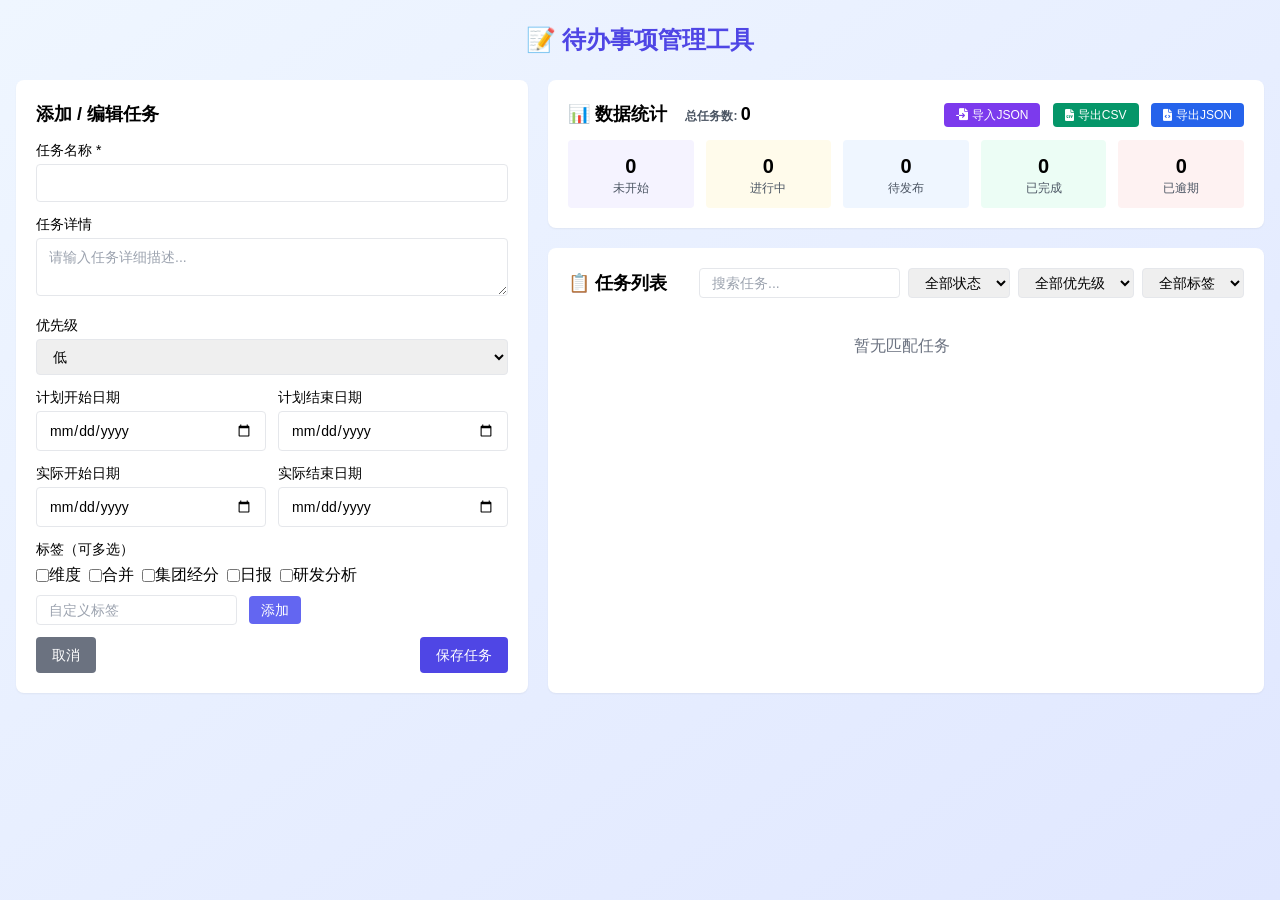
<file: Tools/toDoLists/index.html>
<!DOCTYPE html>
<html lang="zh-CN">
<head>
  <meta charset="UTF-8">
  <meta name="viewport" content="width=device-width, initial-scale=1.0">
  <title>待办事项管理工具</title>
  <!-- <link href="https://cdn.jsdelivr.net/npm/tailwindcss@2.2.19/dist/tailwind.min.css" rel="stylesheet"> -->
  <link href="CSS/tailwind.min.css" rel="stylesheet">
  <link rel="stylesheet" href="https://cdnjs.cloudflare.com/ajax/libs/font-awesome/6.0.0/css/all.min.css">
  
  <!-- <link href="CSS/tailwind.min.css" rel="stylesheet">
  <link rel="stylesheet" href="CSS/all.min.css"> -->
  
  <link rel="stylesheet" href="CSS/styles.css">
</head>
<!-- <body class="bg-gray-50 text-gray-800"> -->
<body class="bg-gradient-to-br from-blue-50 to-indigo-100 min-h-screen">
  <div class="container mx-auto px-4 py-6">
    <header class="text-center mb-6">
      <h1 class="text-2xl font-bold text-indigo-600">📝 待办事项管理工具</h1>
    </header>

    <div class="flex flex-col lg:flex-row gap-5">
      <!-- 左侧任务添加/编辑面板 -->
      <section id="task-form" class="lg:w-5/12 bg-white p-5 rounded-lg shadow-sm">
        <h2 class="text-lg font-semibold mb-3">添加 / 编辑任务</h2>
        <form id="todo-form">
          <input type="hidden" id="task-id">
          <div class="mb-3">
            <label class="block text-sm font-medium mb-1">任务名称 *</label>
            <input type="text" id="task-title" class="w-full px-3 py-2 border rounded text-sm" required>
          </div>
          <div class="mb-3">
            <label class="block text-sm font-medium mb-1">任务详情</label>
            <textarea id="task-description" rows="2" class="w-full px-3 py-2 border rounded text-sm" placeholder="请输入任务详细描述..."></textarea>
          </div>
          <div class="mb-3">
            <label class="block text-sm font-medium mb-1">优先级</label>
            <select id="task-priority" class="w-full px-3 py-2 border rounded text-sm">
              <option value="低">低</option>
              <option value="中">中</option>
              <option value="高">高</option>
            </select>
          </div>
          <div class="grid grid-cols-2 gap-3 mb-3">
            <div>
              <label class="block text-sm font-medium mb-1">计划开始日期</label>
              <input type="date" id="plan-start" class="w-full px-3 py-2 border rounded text-sm">
            </div>
            <div>
              <label class="block text-sm font-medium mb-1">计划结束日期</label>
              <input type="date" id="plan-end" class="w-full px-3 py-2 border rounded text-sm">
            </div>
          </div>
          <div class="grid grid-cols-2 gap-3 mb-3">
            <div>
              <label class="block text-sm font-medium mb-1">实际开始日期</label>
              <input type="date" id="actual-start" class="w-full px-3 py-2 border rounded text-sm">
            </div>
            <div>
              <label class="block text-sm font-medium mb-1">实际结束日期</label>
              <input type="date" id="actual-end" class="w-full px-3 py-2 border rounded text-sm">
            </div>
          </div>
          <div class="mb-3">
            <label class="block text-sm font-medium mb-1">标签（可多选）</label>
            <div class="flex flex-wrap gap-2" id="tag-checkboxes">
              <label class="inline-flex items-center">
                <input type="checkbox" value="维度" class="tag-checkbox"> 维度
              </label>
              <label class="inline-flex items-center">
                <input type="checkbox" value="合并" class="tag-checkbox"> 合并
              </label>
              <label class="inline-flex items-center">
                <input type="checkbox" value="集团经分" class="tag-checkbox"> 集团经分
              </label>
              <label class="inline-flex items-center">
                <input type="checkbox" value="日报" class="tag-checkbox"> 日报
              </label>
              <label class="inline-flex items-center">
                <input type="checkbox" value="研发分析" class="tag-checkbox"> 研发分析
              </label>
            </div>
            <div class="mt-2">
              <input type="text" id="new-tag" placeholder="自定义标签" class="px-3 py-1 border rounded text-sm">
              <button type="button" id="add-tag-btn" class="ml-2 px-3 py-1 bg-indigo-500 text-white rounded text-sm hover:bg-indigo-600">添加</button>
            </div>
          </div>
          <div class="flex justify-between">
            <button type="button" id="cancel-btn" class="px-4 py-2 bg-gray-500 text-white rounded text-sm hover:bg-gray-600">取消</button>
            <button type="submit" class="px-4 py-2 bg-indigo-600 text-white rounded text-sm hover:bg-indigo-700">保存任务</button>
          </div>
        </form>
      </section>

      <!-- 右侧统计与任务展示面板 -->
      <section class="lg:w-7/12 flex flex-col gap-5">

        <!-- 数据统计面板 -->
        <div id="stats" class="bg-white p-5 rounded-lg shadow-sm">
          <div class="flex justify-between items-center mb-3">
            <h2 class="text-lg font-semibold">📊 数据统计 &nbsp;&nbsp;<a class="text-xs text-gray-600"> 总任务数: <a id="total-count">0</a></a></h2>
            <!-- 新增导入导出按钮区域 -->
            <div class="space-x-2">
              <label for="import-file" class="px-3 py-1 bg-purple-600 text-white rounded text-xs hover:bg-purple-700 transition cursor-pointer inline-block">
                <i class="fas fa-file-import mr-1"></i>导入JSON
              </label>
              <input type="file" id="import-file" accept=".json" class="hidden">
              <button id="export-csv-btn" class="px-3 py-1 bg-green-600 text-white rounded text-xs hover:bg-green-700 transition">
                <i class="fas fa-file-csv mr-1"></i>导出CSV
              </button>
              <button id="export-json-btn" class="px-3 py-1 bg-blue-600 text-white rounded text-xs hover:bg-blue-700 transition">
                <i class="fas fa-file-code mr-1"></i>导出JSON
              </button>
            </div>
          </div>
          <div class="grid grid-cols-2 md:grid-cols-5 gap-3 text-center">
            <!-- <div class="p-3 bg-blue-50 rounded">
              <p class="text-xl font-bold" id="total-count">0</p>
              <p class="text-xs text-gray-600">总任务数</p>
            </div> -->
            <div class="p-3 bg-purple-50 rounded">
              <p class="text-xl font-bold" id="not-started-count">0</p>
              <p class="text-xs text-gray-600">未开始</p>
            </div>
            <div class="p-3 bg-yellow-50 rounded">
              <p class="text-xl font-bold" id="in-progress-count">0</p>
              <p class="text-xs text-gray-600">进行中</p>
            </div>
            <div class="p-3 bg-blue-50 rounded">
              <p class="text-xl font-bold" id="publish-count">0</p>
              <p class="text-xs text-gray-600">待发布</p>
            </div>
            <div class="p-3 bg-green-50 rounded">
              <p class="text-xl font-bold" id="completed-count">0</p>
              <p class="text-xs text-gray-600">已完成</p>
            </div>
            <div class="p-3 bg-red-50 rounded">
              <p class="text-xl font-bold" id="overdue-count">0</p>
              <p class="text-xs text-gray-600">已逾期</p>
            </div>
          </div>
        </div>

        <!-- 任务列表面板 -->
        <div id="task-list" class="bg-white p-5 rounded-lg shadow-sm flex-1">
          <div class="flex flex-col md:flex-row md:items-center md:justify-between mb-3">
            <h2 class="text-lg font-semibold mb-2 md:mb-0">📋 任务列表</h2>
            <div class="flex flex-wrap gap-2">
              <input type="text" id="search-input" placeholder="搜索任务..." class="px-3 py-1 border rounded text-sm">
              <select id="filter-status" class="px-3 py-1 border rounded text-sm">
                <option value="">全部状态</option>
                <option value="未开始">未开始</option>
                <option value="进行中">进行中</option>
                <option value="待发布">待发布</option>
                <option value="已完成">已完成</option>
                <option value="已逾期">已逾期</option>
              </select>
              <select id="filter-priority" class="px-3 py-1 border rounded text-sm">
                <option value="">全部优先级</option>
                <option value="高">高</option>
                <option value="中">中</option>
                <option value="低">低</option>
              </select>
              <select id="filter-tag" class="px-3 py-1 border rounded text-sm">
                <option value="">全部标签</option>
              </select>
            </div>
          </div>
          <div id="tasks-container" class="space-y-3 max-h-[calc(100vh-350px)] overflow-y-auto pr-2">
            <!-- 动态渲染任务列表 -->
          </div>
        </div>
      </section>
    </div>
  </div>

  <script src="JS/app.js"></script>
</body>
</html>
</file>
<file: Tools/toDoLists/CSS/styles.css>
body {
  font-family: 'Segoe UI', Tahoma, Geneva, Verdana, sans-serif;
}

.tag-badge {
  display: inline-block;
  padding: 2px 8px;
  border-radius: 12px;
  font-size: 0.75rem;
  margin-right: 4px;
  background-color: #e0e7ff;
  color: #4f46e5;
  border: 1px solid #c7d2fe;
}

.priority-high { background-color: #fed7d7; color: #c53030; }
.priority-medium { background-color: #fefcbf; color: #b7791f; }
.priority-low { background-color: #c6f6d5; color: #2f855a; }

.status-not-started { background-color: transparent; }
.status-completed { background-color: #dcfce7; }
.status-in-progress { background-color: #fef9c3; }
.status-publish { background-color: #b5b8ed; }
.status-overdue { background-color: #fee2e2; }

.task-card {
  transition: all 0.2s ease;
  border-left: 3px solid #e2e8f0;
}

.task-card.priority-high {
  border-left-color: #f87171;
}

.task-card.priority-medium {
  border-left-color: #fbbf24;
}

.task-card.priority-low {
  border-left-color: #34d399;
}

.task-card:hover {
  transform: translateY(-1px);
  box-shadow: 0 2px 8px rgba(0, 0, 0, 0.08);
}

.description-text {
  white-space: pre-wrap;
  word-break: break-word;
  color: #64748b;
  font-size: 0.85rem;
  line-height: 1.4;
}

/* 自定义滚动条 */
#tasks-container::-webkit-scrollbar {
  width: 5px;
}

#tasks-container::-webkit-scrollbar-track {
  background: #f8fafc;
  border-radius: 8px;
}

#tasks-container::-webkit-scrollbar-thumb {
  background: #cbd5e1;
  border-radius: 8px;
}

#tasks-container::-webkit-scrollbar-thumb:hover {
  background: #94a3b8;
}
</file>
